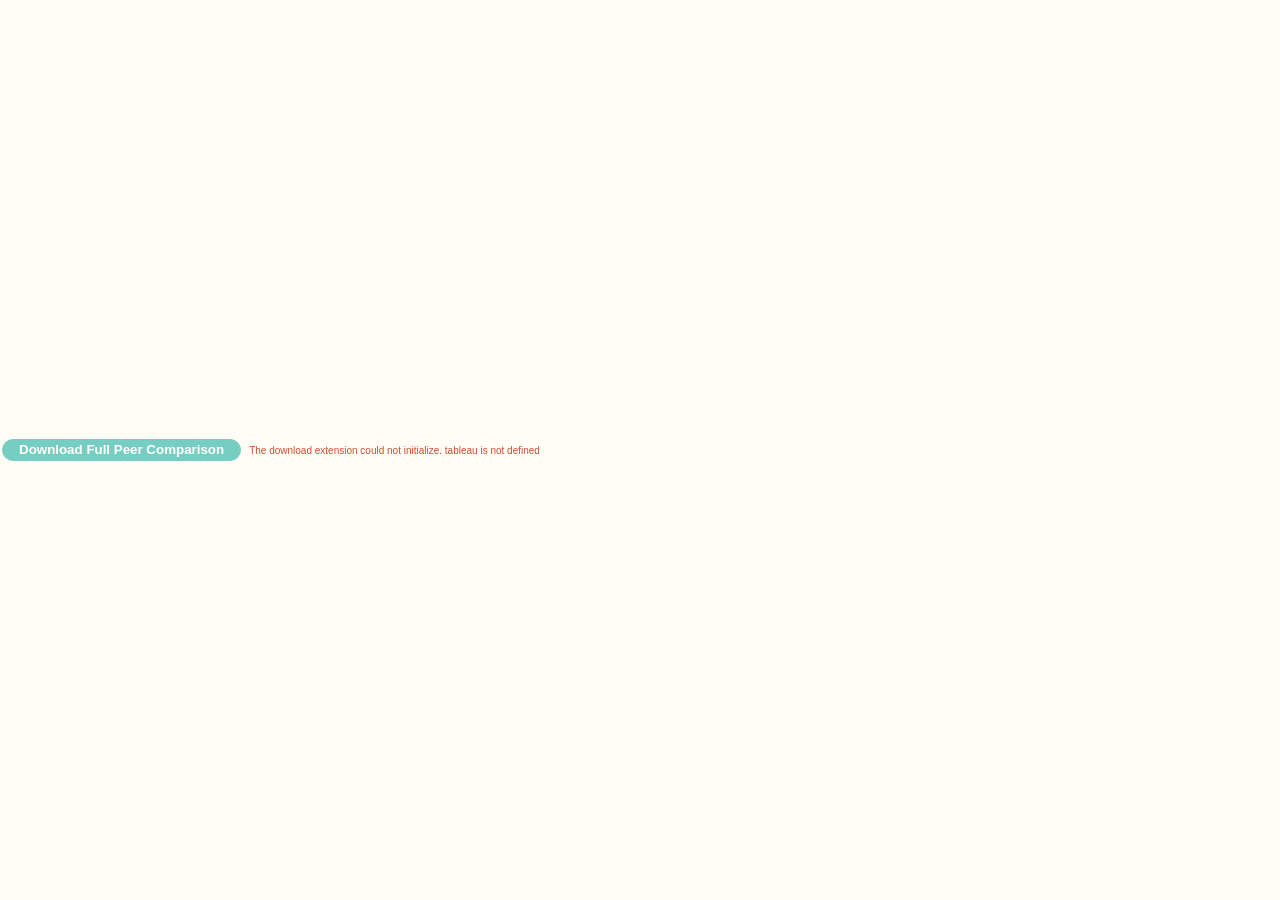
<file: index.html>
<!doctype html>
<html lang="en">
<head>
  <meta charset="utf-8">
  <meta name="viewport" content="width=device-width, initial-scale=1">
  <title>Download Full Peer Comparison</title>
  <link rel="stylesheet" href="styles.css?v=1.2.2">
</head>
<body>
  <main class="extension-shell">
    <button id="downloadButton" class="download-button" type="button" disabled>
      <span id="buttonLabel">Download Full Peer Comparison</span>
    </button>
    <div id="status" class="status" role="status" aria-live="polite">Initializing…</div>
  </main>

  <script src="https://extensions.tableauusercontent.com/resources/tableau.extensions.1.latest.min.js"></script>
  <script src="vendor/pdf-lib.min.js"></script>
  <script src="extension.js?v=1.2.1"></script>
</body>
</html>
</file>
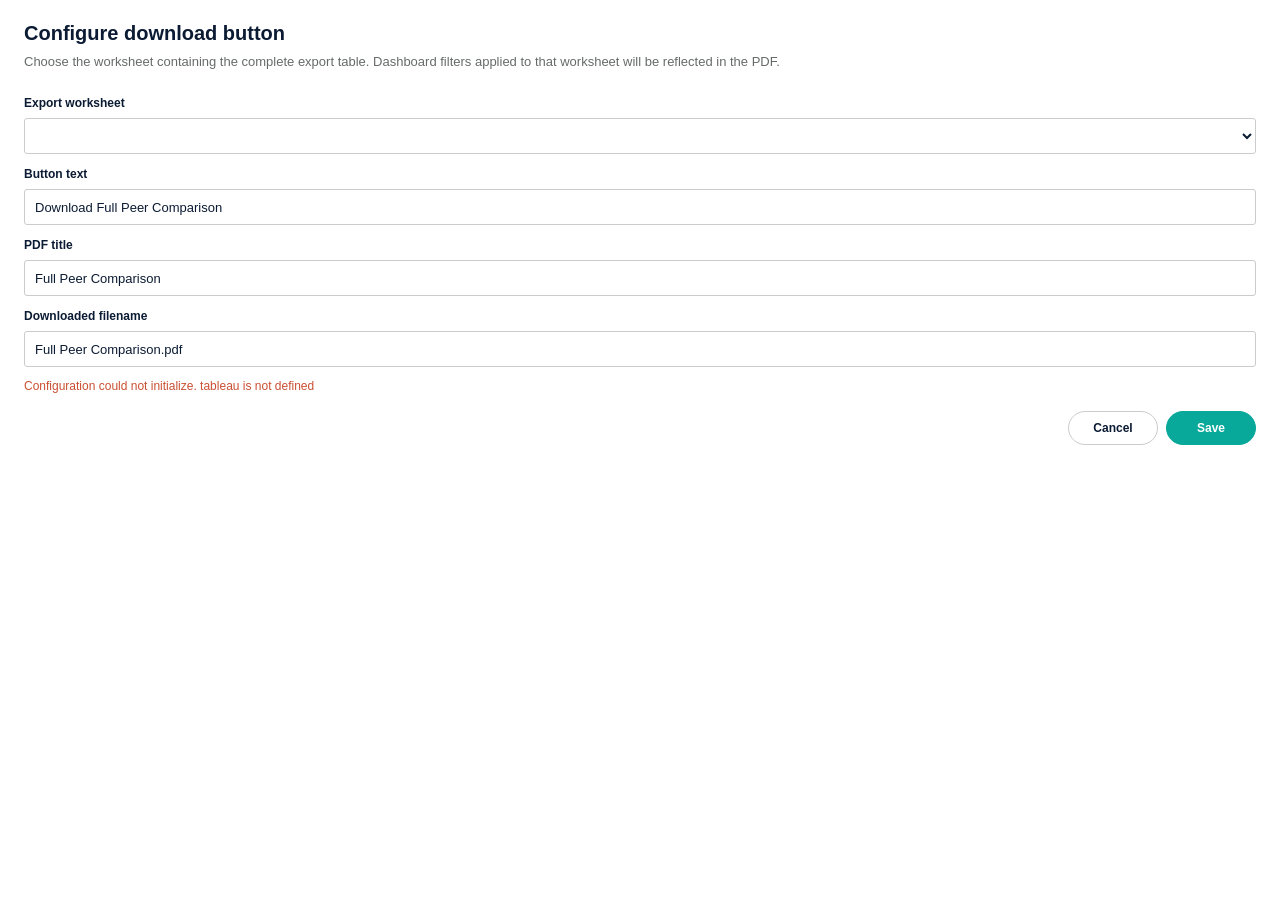
<file: configure.html>
<!doctype html>
<html lang="en">
<head>
  <meta charset="utf-8">
  <meta name="viewport" content="width=device-width, initial-scale=1">
  <title>Configure Peer Comparison Export</title>
  <link rel="stylesheet" href="configure.css">
</head>
<body>
  <main>
    <h1>Configure download button</h1>
    <p class="intro">Choose the worksheet containing the complete export table. Dashboard filters applied to that worksheet will be reflected in the PDF.</p>

    <form id="configurationForm">
      <label for="worksheetName">Export worksheet</label>
      <select id="worksheetName" required></select>

      <label for="buttonText">Button text</label>
      <input id="buttonText" type="text" maxlength="80" value="Download Full Peer Comparison">

      <label for="pdfTitle">PDF title</label>
      <input id="pdfTitle" type="text" maxlength="120" value="Full Peer Comparison">

      <label for="fileName">Downloaded filename</label>
      <input id="fileName" type="text" maxlength="120" value="Full Peer Comparison.pdf">

      <p id="message" class="message" role="status" aria-live="polite"></p>

      <div class="actions">
        <button id="cancelButton" class="secondary" type="button">Cancel</button>
        <button class="primary" type="submit">Save</button>
      </div>
    </form>
  </main>

  <script src="https://extensions.tableauusercontent.com/resources/tableau.extensions.1.latest.min.js"></script>
  <script src="configure.js"></script>
</body>
</html>
</file>
<file: styles.css>
:root {
  color-scheme: light;
  --teal: #08a89b;
  --teal-dark: #07877d;
  --navy: #0b1b33;
  --cream: #fbf8ee;
  --muted: #6f716f;
  --border: #cfcfc7;
  --error: #c94f32;
}

* {
  box-sizing: border-box;
}

html,
body {
  width: 100%;
  height: 100%;
  margin: 0;
  overflow: hidden;
  background: #fffdf5 !important;
  background-color: #fffdf5 !important;
  font-family: "Open Sans", Arial, sans-serif;
}

.extension-shell {
  display: flex;
  width: 100%;
  height: 100%;
  min-height: 22px;
  align-items: center;
  gap: 8px;
  padding: 2px;
  background: #fffdf5 !important;
  background-color: #fffdf5 !important;
}

.download-button {
  display: inline-flex;
  min-width: 220px;
  height: 22px;
  align-items: center;
  justify-content: center;
  border: 1px solid var(--teal);
  border-radius: 11px;
  background: var(--teal);
  color: #fff;
  cursor: pointer;
  font-family: "Open Sans", Arial, sans-serif;
  font-size: 10pt;
  font-weight: 700;
  line-height: 1;
  padding: 0 16px;
  white-space: nowrap;
}

.download-button:hover:not(:disabled) {
  border-color: var(--teal-dark);
  background: var(--teal-dark);
}

.download-button:focus-visible {
  outline: 2px solid var(--navy);
  outline-offset: 2px;
}

.download-button:disabled {
  cursor: default;
  opacity: 0.55;
}

.status {
  min-width: 0;
  overflow: hidden;
  color: var(--muted);
  font-size: 10px;
  text-overflow: ellipsis;
  white-space: nowrap;
}

.status.error {
  color: var(--error);
}

@media (max-width: 300px) {
  .status {
    display: none;
  }

  .download-button {
    width: 100%;
    min-width: 0;
  }
}
</file>
<file: configure.css>
:root {
  --teal: #08a89b;
  --teal-dark: #07877d;
  --navy: #0b1b33;
  --muted: #666b69;
  --border: #c9ccca;
  --error: #c94f32;
}

* {
  box-sizing: border-box;
}

body {
  margin: 0;
  color: var(--navy);
  background: #fff;
  font-family: "Tableau Book", "Segoe UI", Arial, sans-serif;
}

main {
  padding: 22px 24px;
}

h1 {
  margin: 0 0 8px;
  font-size: 20px;
}

.intro {
  margin: 0 0 20px;
  color: var(--muted);
  font-size: 13px;
  line-height: 1.4;
}

form {
  display: grid;
  gap: 8px;
}

label {
  margin-top: 5px;
  font-size: 12px;
  font-weight: 700;
}

input,
select {
  width: 100%;
  height: 36px;
  border: 1px solid var(--border);
  border-radius: 3px;
  background: #fff;
  color: var(--navy);
  font: inherit;
  font-size: 13px;
  padding: 0 10px;
}

input:focus,
select:focus {
  border-color: var(--teal);
  outline: 2px solid rgba(8, 168, 155, 0.2);
}

.message {
  min-height: 18px;
  margin: 4px 0 0;
  color: var(--error);
  font-size: 12px;
}

.actions {
  display: flex;
  justify-content: flex-end;
  gap: 8px;
  margin-top: 6px;
}

button {
  min-width: 90px;
  height: 34px;
  border-radius: 17px;
  cursor: pointer;
  font-size: 12px;
  font-weight: 700;
  padding: 0 16px;
}

.primary {
  border: 1px solid var(--teal);
  background: var(--teal);
  color: #fff;
}

.primary:hover {
  border-color: var(--teal-dark);
  background: var(--teal-dark);
}

.secondary {
  border: 1px solid var(--border);
  background: #fff;
  color: var(--navy);
}
</file>
